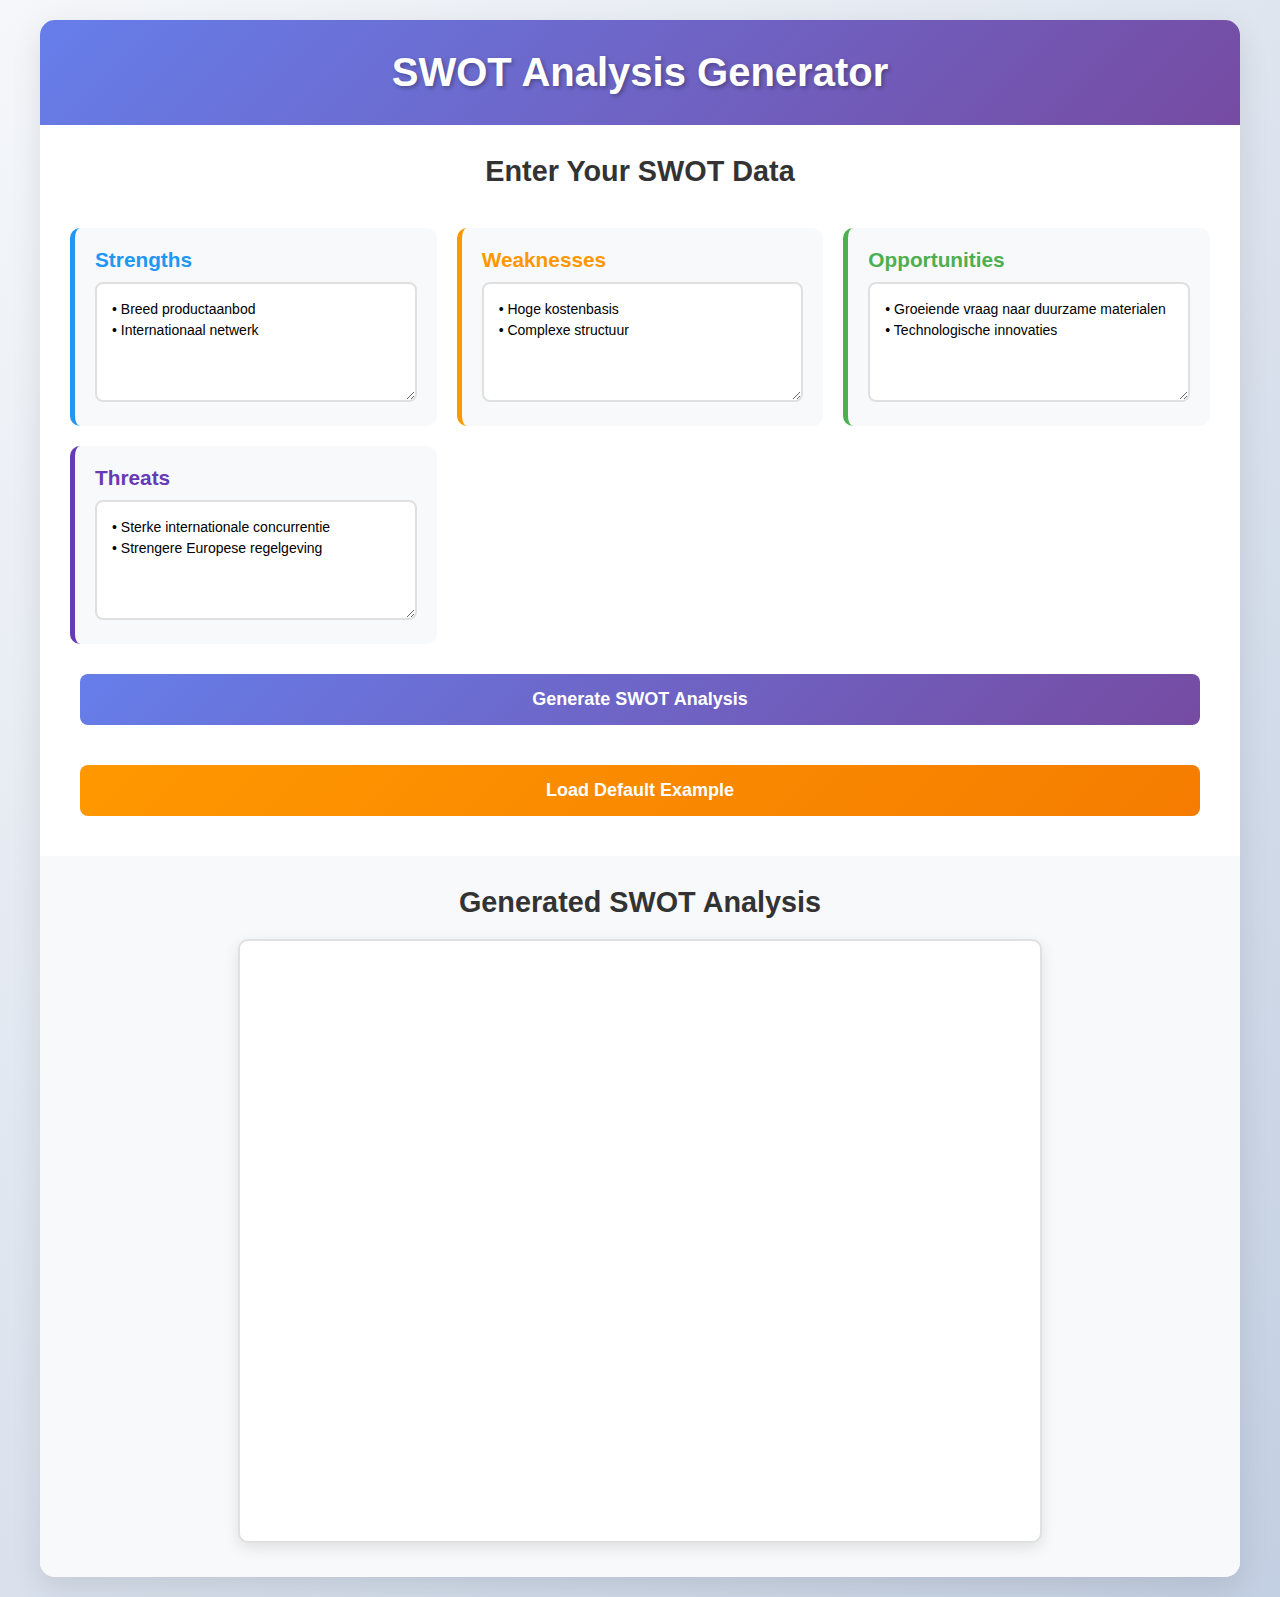
<file: Business Strategy/SWOT_Generator/index.html>
<!DOCTYPE html>
<html lang="en">
<head>
    <meta charset="UTF-8">
    <meta name="viewport" content="width=device-width, initial-scale=1.0">
    <title>SWOT Analysis Generator</title>
    <link rel="stylesheet" href="style.css">
</head>
<body>
    <div class="container">
        <h1>SWOT Analysis Generator</h1>
        
        <div class="input-section">
            <h2>Enter Your SWOT Data</h2>
            
            <div class="category-input">
                <h3>Strengths</h3>
                <textarea id="strengths" placeholder="Enter strengths (one per line)&#10;Market leader in e-commerce&#10;Amazon Web Services (AWS)&#10;Strong logistics network"></textarea>
            </div>
            
            <div class="category-input">
                <h3>Weaknesses</h3>
                <textarea id="weaknesses" placeholder="Enter weaknesses (one per line)&#10;Low profit margins&#10;Reliance on third party sellers&#10;Working conditions"></textarea>
            </div>
            
            <div class="category-input">
                <h3>Opportunities</h3>
                <textarea id="opportunities" placeholder="Enter opportunities (one per line)&#10;Growth of e-commerce globally&#10;Expansion of AWS&#10;New technologies"></textarea>
            </div>
            
            <div class="category-input">
                <h3>Threats</h3>
                <textarea id="threats" placeholder="Enter threats (one per line)&#10;Strong competition&#10;Regulation and antitrust cases&#10;Cybersecurity and data breaches"></textarea>
            </div>
            
            <button id="generateBtn" onclick="generateSWOT()">Generate SWOT Analysis</button>
            <button id="loadDefaultsBtn" onclick="loadDefaultData()">Load Default Example</button>
            <button id="downloadBtn" onclick="downloadImage()" style="display: none;">Download SWOT Image</button>
        </div>
        
        <div class="output-section">
            <h2>Generated SWOT Analysis</h2>
            <canvas id="swotCanvas" width="800" height="600"></canvas>
        </div>
        
        <div class="matrix-section" id="matrixSection" style="display: none;">
            <h2>Confrontation Matrix (SWOT)</h2>
            <p>Fill in strategic combinations by clicking on matrix cells:</p>
            
            <div class="matrix-container">
                <div id="confrontationMatrix"></div>
            </div>
            
            <div class="matrix-controls">
                <button id="generateMatrixBtn" onclick="generateMatrix()">Generate Confrontation Matrix</button>
                <button id="downloadMatrixBtn" onclick="downloadMatrixImage()" style="display: none;">Download Matrix Image</button>
                <button id="clearMatrixBtn" onclick="clearMatrix()">Clear Matrix</button>
            </div>
            
            <canvas id="matrixCanvas" width="1400" height="1000" style="display: none;"></canvas>
        </div>
    </div>
    
    <script src="script.js"></script>
</body>
</html>
</file>
<file: Business Strategy/SWOT_Generator/style.css>
* {
    margin: 0;
    padding: 0;
    box-sizing: border-box;
}

body {
    font-family: 'Segoe UI', Tahoma, Geneva, Verdana, sans-serif;
    background: linear-gradient(135deg, #f5f7fa 0%, #c3cfe2 100%);
    min-height: 100vh;
    padding: 20px;
}

.container {
    max-width: 1200px;
    margin: 0 auto;
    background: white;
    border-radius: 15px;
    box-shadow: 0 10px 30px rgba(0, 0, 0, 0.1);
    overflow: hidden;
}

h1 {
    text-align: center;
    color: #333;
    padding: 30px;
    background: linear-gradient(135deg, #667eea 0%, #764ba2 100%);
    color: white;
    font-size: 2.5em;
    margin-bottom: 0;
    text-shadow: 2px 2px 4px rgba(0, 0, 0, 0.3);
}

.input-section {
    padding: 30px;
    display: grid;
    grid-template-columns: repeat(auto-fit, minmax(300px, 1fr));
    gap: 20px;
}

.input-section>h2 {
    grid-column: 1 / -1;
    text-align: center;
    color: #333;
    font-size: 1.8em;
    margin-bottom: 20px;
}

.category-input {
    background: #f8f9fa;
    padding: 20px;
    border-radius: 10px;
    border-left: 5px solid;
    transition: transform 0.3s ease;
}

.category-input:hover {
    transform: translateY(-5px);
}

.category-input:nth-child(2) {
    /* Strengths */
    border-left-color: #2196F3;
}

.category-input:nth-child(3) {
    /* Weaknesses */
    border-left-color: #FF9800;
}

.category-input:nth-child(4) {
    /* Opportunities */
    border-left-color: #4CAF50;
}

.category-input:nth-child(5) {
    /* Threats */
    border-left-color: #673AB7;
}

.category-input h3 {
    margin-bottom: 10px;
    color: #333;
    font-size: 1.3em;
}

.category-input:nth-child(2) h3 {
    color: #2196F3;
}

.category-input:nth-child(3) h3 {
    color: #FF9800;
}

.category-input:nth-child(4) h3 {
    color: #4CAF50;
}

.category-input:nth-child(5) h3 {
    color: #673AB7;
}

textarea {
    width: 100%;
    height: 120px;
    padding: 15px;
    border: 2px solid #e0e0e0;
    border-radius: 8px;
    resize: vertical;
    font-family: inherit;
    font-size: 14px;
    line-height: 1.5;
    transition: border-color 0.3s ease;
}

textarea:focus {
    outline: none;
    border-color: #667eea;
}

button {
    grid-column: 1 / -1;
    padding: 15px 30px;
    font-size: 18px;
    font-weight: bold;
    border: none;
    border-radius: 8px;
    cursor: pointer;
    transition: all 0.3s ease;
    margin: 10px;
}

#generateBtn {
    background: linear-gradient(135deg, #667eea 0%, #764ba2 100%);
    color: white;
}

#generateBtn:hover {
    transform: translateY(-2px);
    box-shadow: 0 8px 25px rgba(102, 126, 234, 0.4);
}

#loadDefaultsBtn {
    background: linear-gradient(135deg, #FF9800 0%, #F57C00 100%);
    color: white;
}

#loadDefaultsBtn:hover {
    transform: translateY(-2px);
    box-shadow: 0 8px 25px rgba(255, 152, 0, 0.4);
}

#downloadBtn {
    background: linear-gradient(135deg, #4CAF50 0%, #45a049 100%);
    color: white;
}

#downloadBtn:hover {
    transform: translateY(-2px);
    box-shadow: 0 8px 25px rgba(76, 175, 80, 0.4);
}

.output-section {
    padding: 30px;
    background: #f8f9fa;
    text-align: center;
}

.output-section h2 {
    color: #333;
    margin-bottom: 20px;
    font-size: 1.8em;
}

#swotCanvas {
    border: 2px solid #e0e0e0;
    border-radius: 10px;
    background: white;
    box-shadow: 0 5px 15px rgba(0, 0, 0, 0.1);
    max-width: 100%;
    height: auto;
}

/* Confrontation Matrix Styles */
.matrix-section {
    padding: 30px;
    background: #f0f2f5;
    border-top: 3px solid #667eea;
}

.matrix-section h2 {
    color: #333;
    margin-bottom: 10px;
    font-size: 1.8em;
    text-align: center;
}

.matrix-section p {
    text-align: center;
    color: #666;
    margin-bottom: 20px;
    font-size: 1.1em;
}

.matrix-container {
    overflow-x: auto;
    margin-bottom: 20px;
    background: white;
    border-radius: 10px;
    padding: 20px;
    box-shadow: 0 5px 15px rgba(0, 0, 0, 0.1);
}

#confrontationMatrix {
    display: grid;
    gap: 2px;
    background: #333;
    border: 2px solid #333;
    min-width: 900px;
    font-size: 12px;
    font-weight: bold;
}

.matrix-cell {
    background: white;
    padding: 8px;
    display: flex;
    align-items: center;
    justify-content: center;
    font-weight: bold;
    cursor: pointer;
    transition: all 0.3s ease;
    min-height: 50px;
    position: relative;
    text-align: center;
}

.matrix-cell.empty {
    background: #f5f5f5;
    cursor: default;
}

.matrix-cell.main-header {
    background: #4a90e2;
    color: white;
    cursor: default;
    font-size: 16px;
    font-weight: bold;
}

.matrix-cell.sub-header {
    background: #87ceeb;
    color: white;
    cursor: default;
    font-size: 14px;
}

.matrix-cell.sub-header.opportunities {
    background: #4CAF50;
}

.matrix-cell.sub-header.threats {
    background: #f44336;
}

.matrix-cell.sub-header.strengths {
    background: #2196F3;
}

.matrix-cell.sub-header.weaknesses {
    background: #FF9800;
}

.matrix-cell:hover {
    transform: scale(1.02);
}

.matrix-cell.editable:hover {
    background: #e8f5e8;
}

.matrix-cell.header:hover {
    transform: none;
}

/* Strategy cell colors matching the image */
.matrix-cell.strategy-so {
    background: #ffeb3b;
    /* Yellow for Growth (SO) */
}

.matrix-cell.strategy-so.first-strength-row {
    border-top: 2px solid #333 !important;
}

.matrix-cell.strategy-wo {
    background: #8bc34a;
    /* Light Green for Turnaround (WO) */
}

.matrix-cell.strategy-st {
    background: #2196f3;
    /* Blue for Defensive (ST) */
    color: white;
}

.matrix-cell.strategy-st.first-strength-row {
    border-top: 2px solid #333 !important;
}

.matrix-cell.strategy-wt {
    background: #f44336;
    /* Red for Survival (WT) */
    color: white;
}

.matrix-cell.sub-header.strengths.first-strength-row {
    border-top: 2px solid #333 !important;
}

.matrix-cell.main-header.first-strength-row {
    border-top: 2px solid #333 !important;
}

.matrix-cell textarea {
    width: 100%;
    height: 45px;
    border: none;
    background: transparent;
    resize: none;
    font-size: 11px;
    padding: 4px;
    font-family: inherit;
    text-align: center;
}

.matrix-cell.strategy-st textarea,
.matrix-cell.strategy-wt textarea {
    color: white;
}

.matrix-cell.strategy-st textarea::placeholder,
.matrix-cell.strategy-wt textarea::placeholder {
    color: rgba(255, 255, 255, 0.7);
}

.matrix-controls {
    text-align: center;
    margin: 20px 0;
}

.matrix-controls button {
    margin: 5px 10px;
    padding: 12px 25px;
    font-size: 16px;
}

#generateMatrixBtn {
    background: linear-gradient(135deg, #667eea 0%, #764ba2 100%);
    color: white;
}

#downloadMatrixBtn {
    background: linear-gradient(135deg, #4CAF50 0%, #45a049 100%);
    color: white;
}

#clearMatrixBtn {
    background: linear-gradient(135deg, #f44336 0%, #d32f2f 100%);
    color: white;
}

#matrixCanvas {
    border: 2px solid #e0e0e0;
    border-radius: 10px;
    background: white;
    box-shadow: 0 5px 15px rgba(0, 0, 0, 0.1);
    max-width: 100%;
    height: auto;
    margin-top: 20px;
}

@media (max-width: 768px) {
    .container {
        margin: 10px;
        border-radius: 10px;
    }

    h1 {
        font-size: 2em;
        padding: 20px;
    }

    .input-section {
        padding: 20px;
        grid-template-columns: 1fr;
    }

    .output-section {
        padding: 20px;
    }
}
</file>
